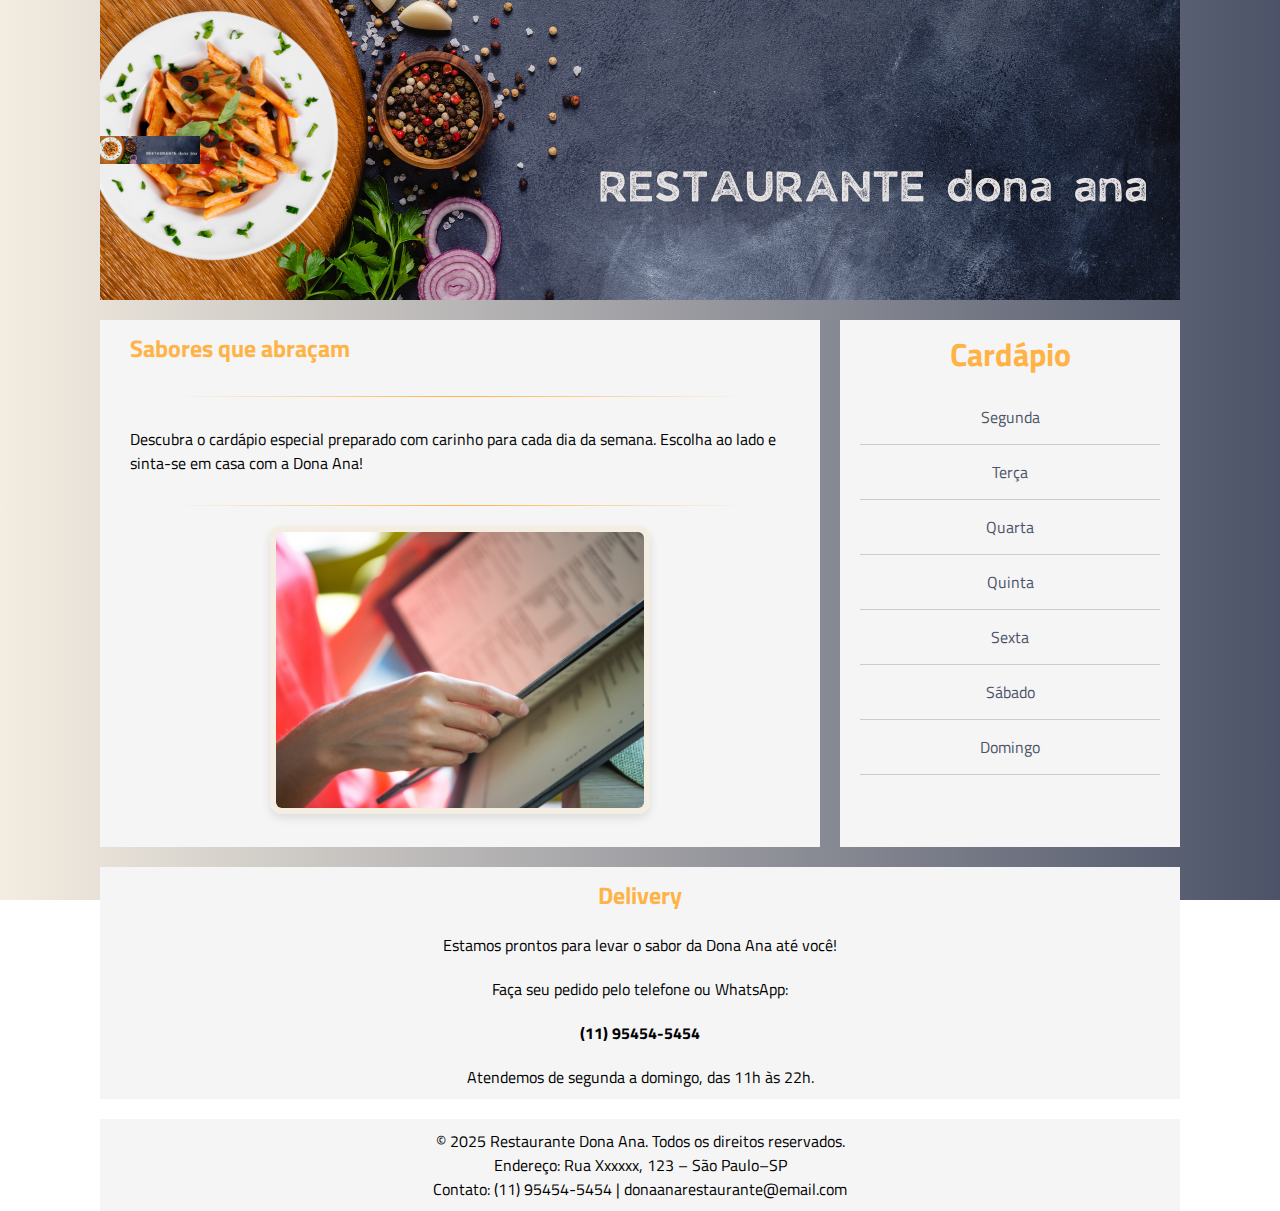
<file: Restaurante Dona Ana/index.html>
<!DOCTYPE html>
<html lang="en">
<head>
    <meta charset="UTF-8">
    <title>Restaurante Dona Ana</title>
    <link rel="stylesheet" type="text/css" href="css/estilo.css">

</head>
<body>
    <div id="container">
        <header>
            <div id="logo">
                <img src="img/f.png" alt="Logo Restaurante Dona Ana" class="img-logo">
                <h1>Restaurante Dona Ana</h1>
            </div>
        </header>
        <div id="conteudo">
            <article id="caixa4">
                <section id="conteudo1">
                <h2>Sabores que abraçam</h2>
                <hr class="linha-decorativa">
                <p>Descubra o cardápio especial preparado com carinho para cada dia da semana. Escolha ao lado e sinta-se em casa com a Dona Ana!</p>
                <hr class="linha-decorativa">
                <img class="imagem" width="380" src="img/a3.png">
                </section>
            </article>
            <aside id="cardapiolateral">
                <h1>Cardápio</h1>
                <ul>
                    <li><a href="segunda.html">Segunda</a></li>
                    <li><a href="terça.html">Terça</a></li>
                    <li><a href="quarta.html">Quarta</a></li>
                    <li><a href="quinta.html">Quinta</a></li>
                    <li><a href="sexta.html">Sexta</a></li>
                    <li><a href="sabado.html">Sábado</a></li>
                    <li><a href="domingo.html">Domingo</a></li>
                </ul>
            </aside>
        </div>
        <div id="delivery">
            <h2>Delivery</h2>
            <p>Estamos prontos para levar o sabor da Dona Ana até você!</p>
            <p>Faça seu pedido pelo telefone ou WhatsApp:</p>
            <p><strong>(11) 95454-5454</strong></p>
            <p>Atendemos de segunda a domingo, das 11h às 22h.</p>
        </div>
        <footer>
            <div class="footer-container">
                <p>&copy; 2025 Restaurante Dona Ana. Todos os direitos reservados.</p>
                <p>Endereço: Rua Xxxxxx, 123 – São Paulo–SP</p>
                <p>Contato: (11) 95454-5454 | donaanarestaurante@email.com</p>
            </div>
        </footer>
    </div>
</body>
</html>
</file>
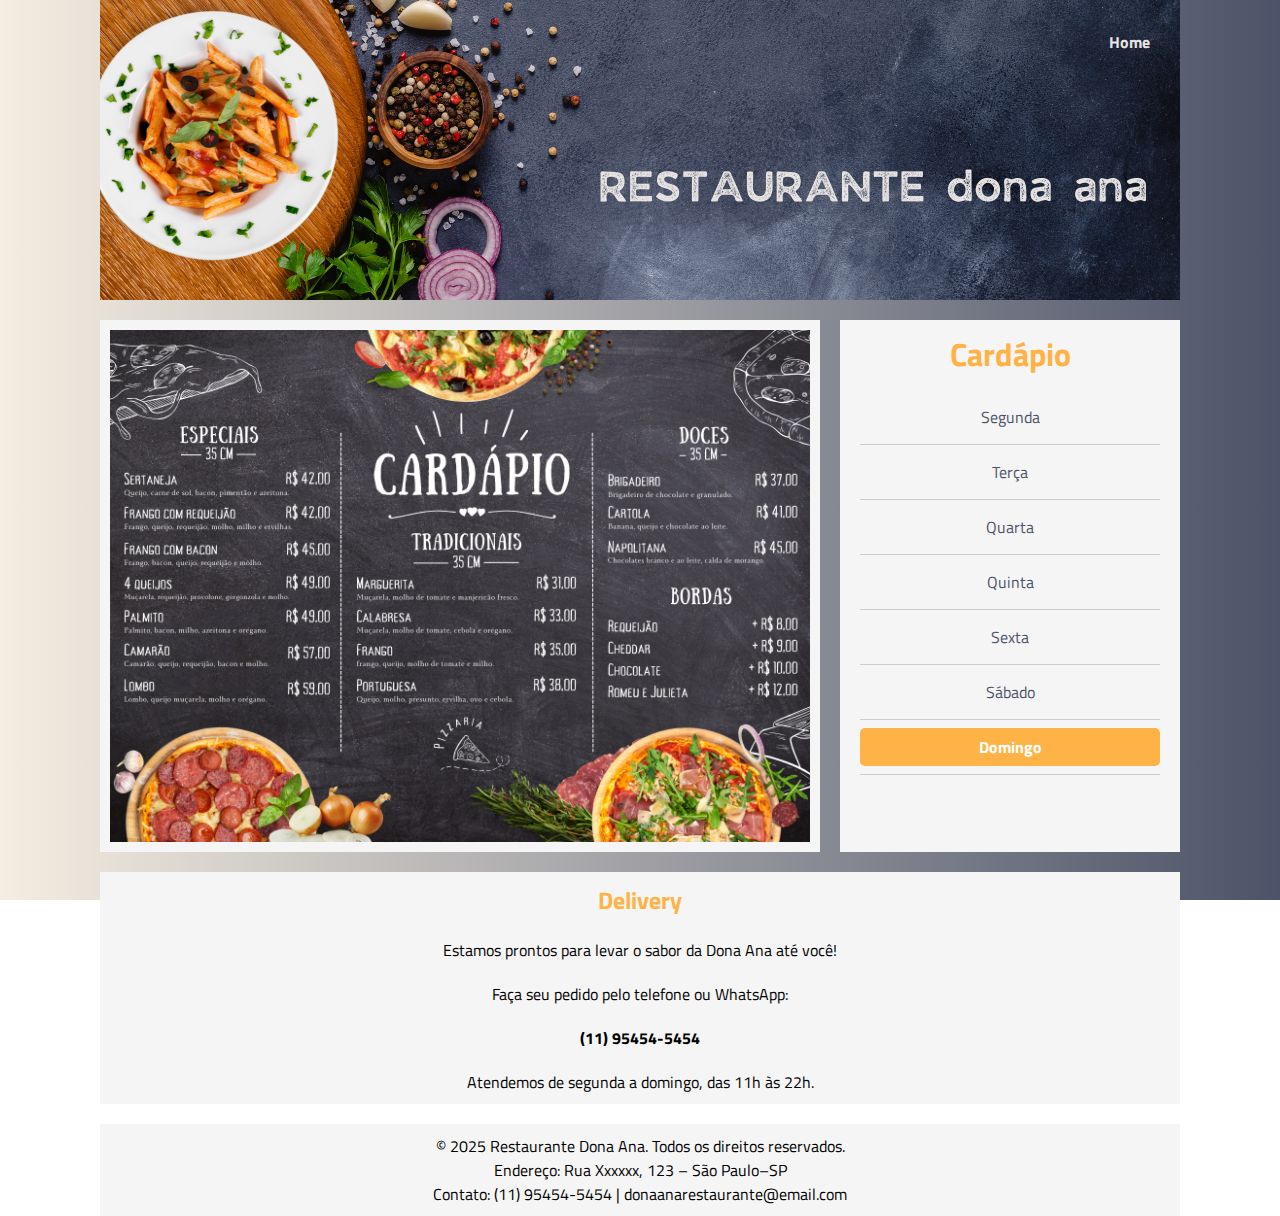
<file: Restaurante Dona Ana/domingo.html>
<!DOCTYPE html>
<html lang="en">
<head>
    <meta charset="UTF-8">
    <title>Restaurante Dona Ana</title>
    <link rel="stylesheet" type="text/css" href="css/estilo.css">

</head>
<body>
<div id="container">
    <header>
        <div id="logo">
            <h1>Restaurante Dona Ana</h1>
        </div>
        <nav>
            <ul>
                <li><a href="index.html">Home</a></li>
            </ul>
        </nav>
    </header>
    <div id="conteudo">
        <article id="caixa1">
            <section id="conteudo1">
                <img src="img/cardapio2.png" alt="Cardápio de Segunda-feira" class="img-cardapio">
            </section>
        </article>
        <aside id="cardapiolateral">
            <h1>Cardápio</h1>
            <ul>
                <li><a href="segunda.html">Segunda</a></li>
                <li><a href="terça.html">Terça</a></li>
                <li><a href="quarta.html">Quarta</a></li>
                <li><a href="quinta.html">Quinta</a></li>
                <li><a href="sexta.html">Sexta</a></li>
                <li><a href="sabado.html">Sábado</a></li>
                <li><a href="domingo.html" class="ativo">Domingo</a></li>
            </ul>
        </aside>
    </div>
    <div id="delivery">
        <h2>Delivery</h2>
        <p>Estamos prontos para levar o sabor da Dona Ana até você!</p>
        <p>Faça seu pedido pelo telefone ou WhatsApp:</p>
        <p><strong>(11) 95454-5454</strong></p>
        <p>Atendemos de segunda a domingo, das 11h às 22h.</p>
    </div>
    <footer>
        <div class="footer-container">
            <p>&copy; 2025 Restaurante Dona Ana. Todos os direitos reservados.</p>
            <p>Endereço: Rua Xxxxxx, 123 – São Paulo–SP</p>
            <p>Contato: (11) 95454-5454 | donaanarestaurante@email.com</p>
        </div>
    </footer>
</div>
</body>
</html>
</file>
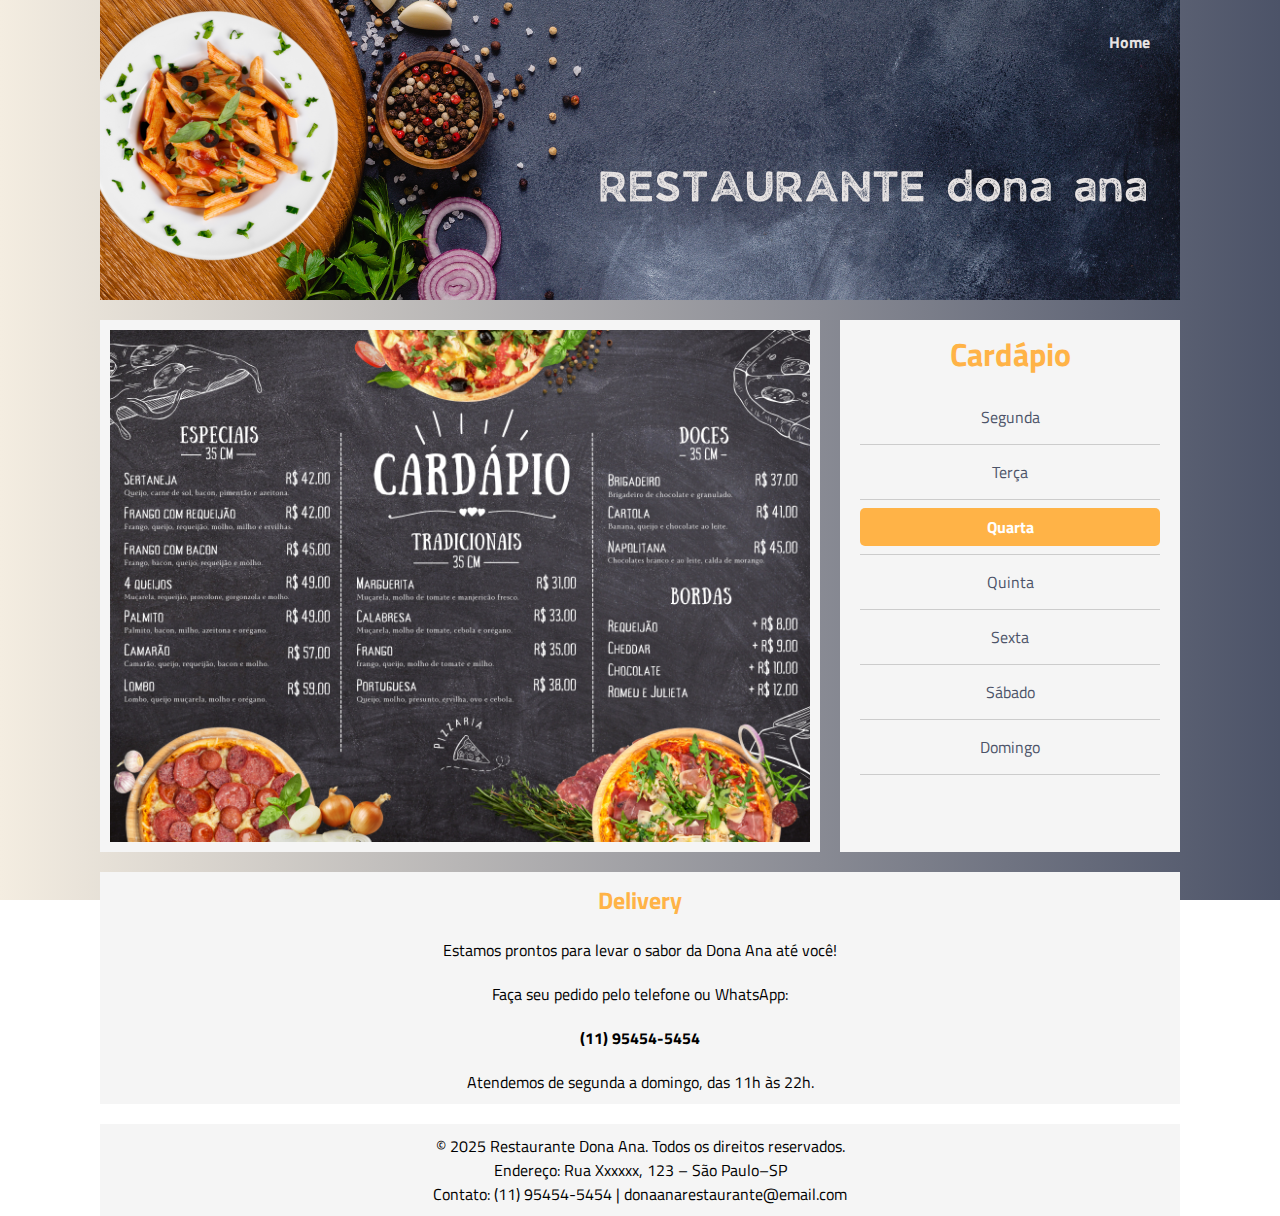
<file: Restaurante Dona Ana/quarta.html>
<!DOCTYPE html>
<html lang="en">
<head>
    <meta charset="UTF-8">
    <title>Restaurante Dona Ana</title>
    <link rel="stylesheet" type="text/css" href="css/estilo.css">

</head>
<body>
<div id="container">
    <header>
        <div id="logo">
            <h1>Restaurante Dona Ana</h1>
        </div>
        <nav>
            <ul>
                <li><a href="index.html">Home</a></li>
            </ul>
        </nav>
    </header>
    <div id="conteudo">
        <article id="caixa1">
            <section id="conteudo1">
                <img src="img/cardapio2.png" alt="Cardápio de Segunda-feira" class="img-cardapio">
            </section>
        </article>
        <aside id="cardapiolateral">
            <h1>Cardápio</h1>
            <ul>
                <li><a href="segunda.html">Segunda</a></li>
                <li><a href="terça.html">Terça</a></li>
                <li><a href="quarta.html" class="ativo">Quarta</a></li>
                <li><a href="quinta.html">Quinta</a></li>
                <li><a href="sexta.html">Sexta</a></li>
                <li><a href="sabado.html">Sábado</a></li>
                <li><a href="domingo.html">Domingo</a></li>
            </ul>
        </aside>
    </div>
    <div id="delivery">
        <h2>Delivery</h2>
        <p>Estamos prontos para levar o sabor da Dona Ana até você!</p>
        <p>Faça seu pedido pelo telefone ou WhatsApp:</p>
        <p><strong>(11) 95454-5454</strong></p>
        <p>Atendemos de segunda a domingo, das 11h às 22h.</p>
    </div>
    <footer>
        <div class="footer-container">
            <p>&copy; 2025 Restaurante Dona Ana. Todos os direitos reservados.</p>
            <p>Endereço: Rua Xxxxxx, 123 – São Paulo–SP</p>
            <p>Contato: (11) 95454-5454 | donaanarestaurante@email.com</p>
        </div>
    </footer>
</div>
</body>
</html>
</file>
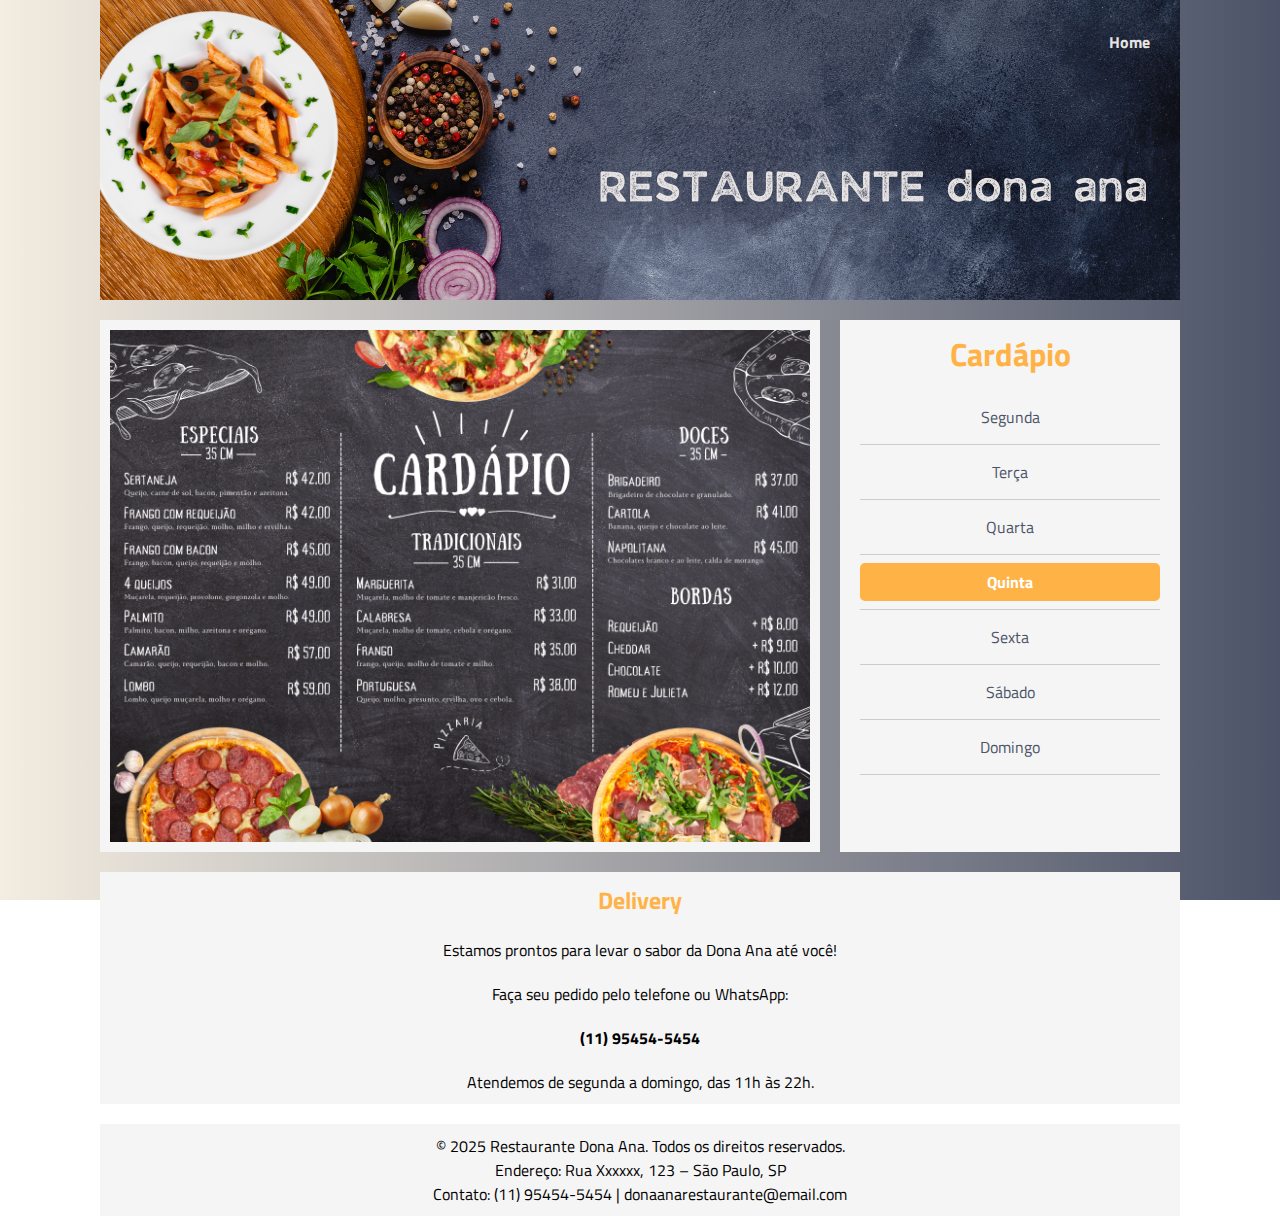
<file: Restaurante Dona Ana/quinta.html>
<!DOCTYPE html>
<html lang="en">
<head>
    <meta charset="UTF-8">
    <title>Restaurante Dona Ana</title>
    <link rel="stylesheet" type="text/css" href="css/estilo.css">

</head>
<body>
<div id="container">
    <header>
        <div id="logo">
            <h1>Restaurante Dona Ana</h1>
        </div>
        <nav>
            <ul>
                <li><a href="index.html">Home</a></li>
            </ul>
        </nav>
    </header>
    <div id="conteudo">
        <article id="caixa1">
            <section id="conteudo1">
                <img src="img/cardapio2.png" alt="Cardápio de Segunda-feira" class="img-cardapio">
            </section>
        </article>
        <aside id="cardapiolateral">
            <h1>Cardápio</h1>
            <ul>
                <li><a href="segunda.html">Segunda</a></li>
                <li><a href="terça.html">Terça</a></li>
                <li><a href="quarta.html">Quarta</a></li>
                <li><a href="quinta.html" class="ativo">Quinta</a></li>
                <li><a href="sexta.html">Sexta</a></li>
                <li><a href="sabado.html">Sábado</a></li>
                <li><a href="domingo.html">Domingo</a></li>
            </ul>
        </aside>
    </div>
    <div id="delivery">
        <h2>Delivery</h2>
        <p>Estamos prontos para levar o sabor da Dona Ana até você!</p>
        <p>Faça seu pedido pelo telefone ou WhatsApp:</p>
        <p><strong>(11) 95454-5454</strong></p>
        <p>Atendemos de segunda a domingo, das 11h às 22h.</p>
    </div>
    <footer>
        <div class="footer-container">
            <p>&copy; 2025 Restaurante Dona Ana. Todos os direitos reservados.</p>
            <p>Endereço: Rua Xxxxxx, 123 – São Paulo, SP</p>
            <p>Contato: (11) 95454-5454 | donaanarestaurante@email.com</p>
        </div>
    </footer>
</div>
</body>
</html>
</file>
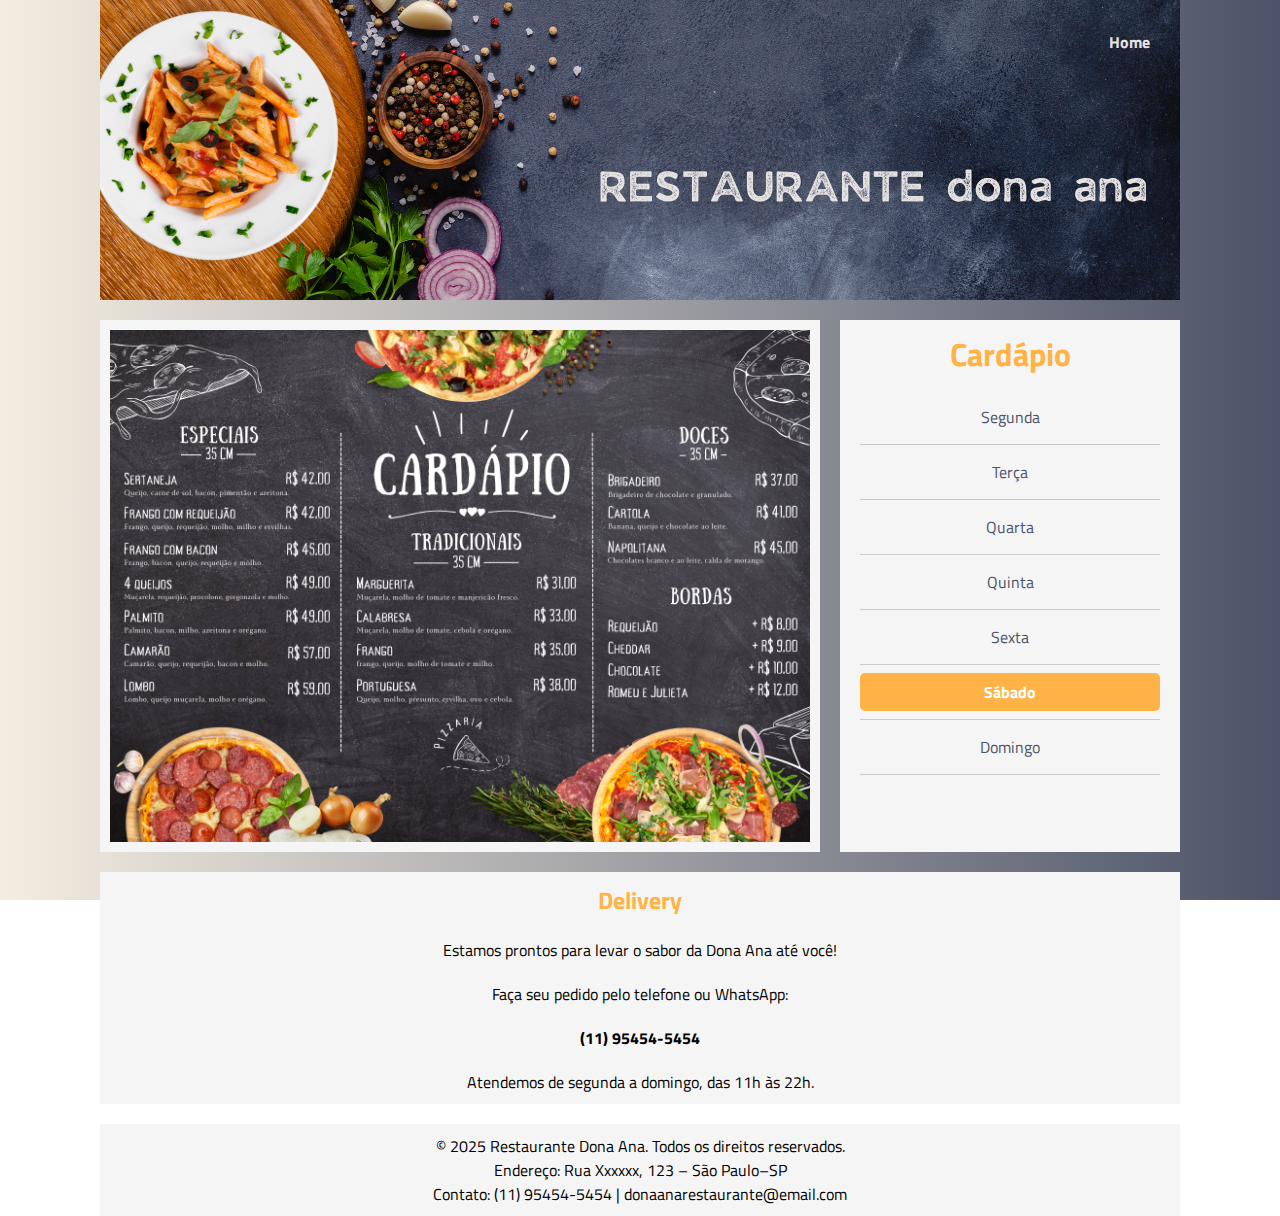
<file: Restaurante Dona Ana/sabado.html>
<!DOCTYPE html>
<html lang="en">
<head>
    <meta charset="UTF-8">
    <title>Restaurante Dona Ana</title>
    <link rel="stylesheet" type="text/css" href="css/estilo.css">

</head>
<body>
<div id="container">
    <header>
        <div id="logo">
            <h1>Restaurante Dona Ana</h1>
        </div>
        <nav>
            <ul>
                <li><a href="index.html">Home</a></li>
            </ul>
        </nav>
    </header>
    <div id="conteudo">
        <article id="caixa1">
            <section id="conteudo1">
                <img src="img/cardapio2.png" alt="Cardápio de Segunda-feira" class="img-cardapio">
            </section>
        </article>
        <aside id="cardapiolateral">
            <h1>Cardápio</h1>
            <ul>
                <li><a href="segunda.html">Segunda</a></li>
                <li><a href="terça.html">Terça</a></li>
                <li><a href="quarta.html">Quarta</a></li>
                <li><a href="quinta.html">Quinta</a></li>
                <li><a href="sexta.html">Sexta</a></li>
                <li><a href="sabado.html" class="ativo">Sábado</a></li>
                <li><a href="domingo.html">Domingo</a></li>
            </ul>
        </aside>
    </div>
    <div id="delivery">
        <h2>Delivery</h2>
        <p>Estamos prontos para levar o sabor da Dona Ana até você!</p>
        <p>Faça seu pedido pelo telefone ou WhatsApp:</p>
        <p><strong>(11) 95454-5454</strong></p>
        <p>Atendemos de segunda a domingo, das 11h às 22h.</p>
    </div>
    <footer>
        <div class="footer-container">
            <p>&copy; 2025 Restaurante Dona Ana. Todos os direitos reservados.</p>
            <p>Endereço: Rua Xxxxxx, 123 – São Paulo–SP</p>
            <p>Contato: (11) 95454-5454 | donaanarestaurante@email.com</p>
        </div>
    </footer>
</div>
</body>
</html>
</file>
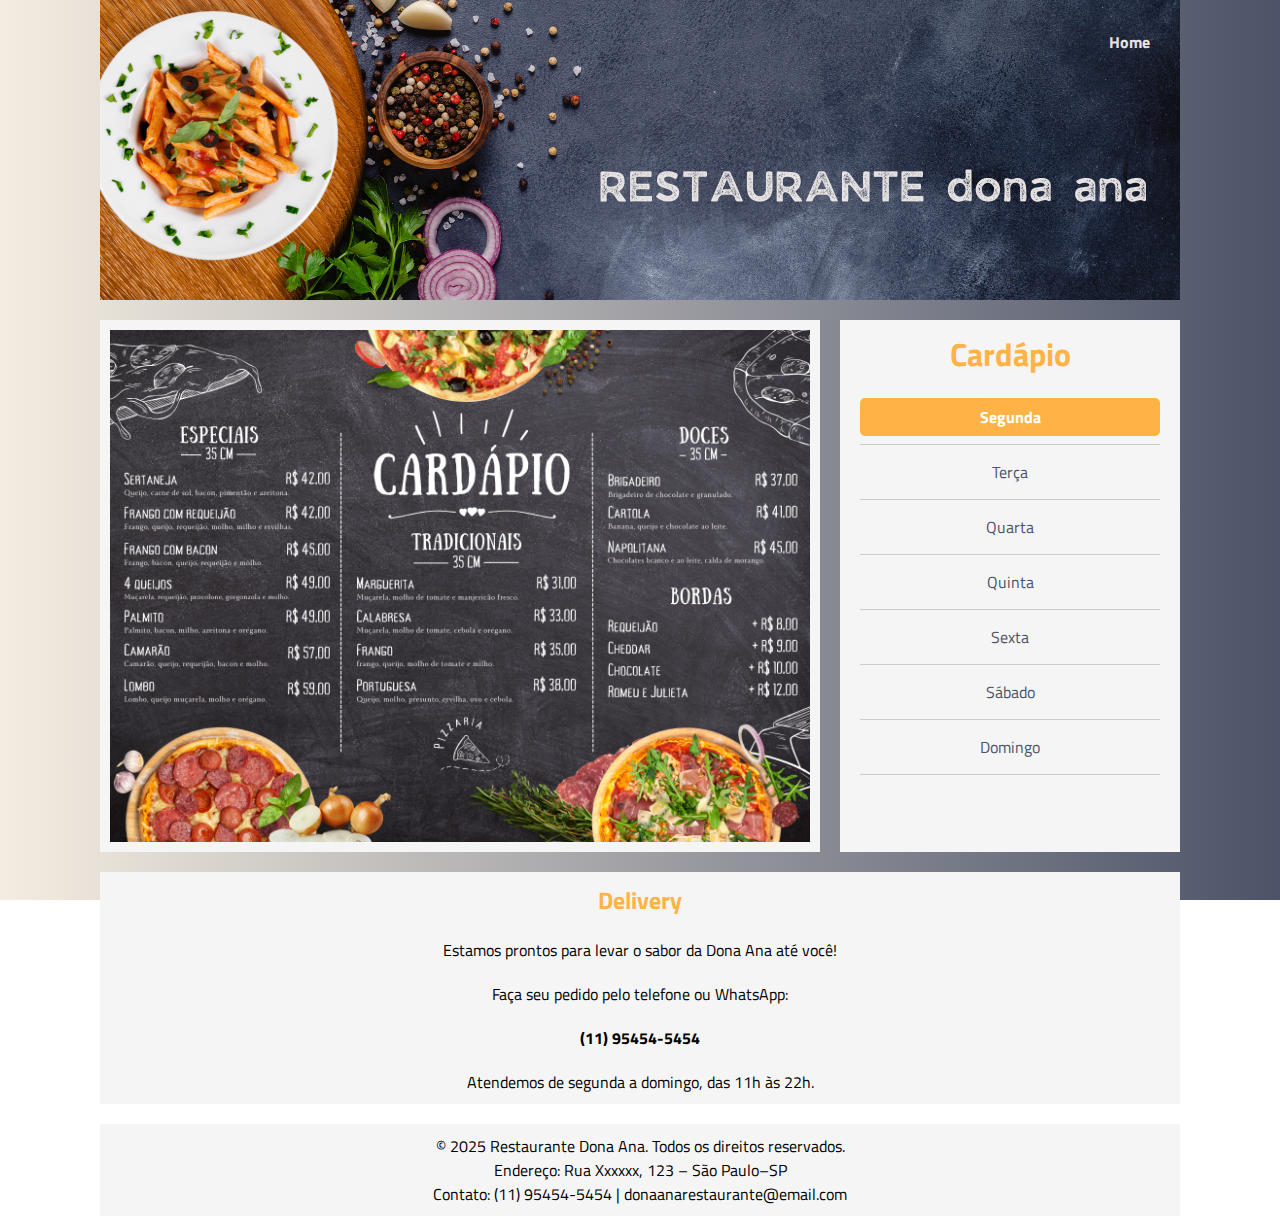
<file: Restaurante Dona Ana/segunda.html>
<!DOCTYPE html>
<html lang="en">
<head>
    <meta charset="UTF-8">
    <title>Restaurante Dona Ana</title>
    <link rel="stylesheet" type="text/css" href="css/estilo.css">

</head>
<body>
<div id="container">
    <header>
        <div id="logo">
            <h1>Restaurante Dona Ana</h1>
        </div>
        <nav>
            <ul>
                <li><a href="index.html">Home</a></li>
            </ul>
        </nav>
    </header>
    <div id="conteudo">
        <article id="caixa1">
            <section id="conteudo1">
                <img src="img/cardapio2.png" alt="Cardápio de Segunda-feira" class="img-cardapio">
            </section>
        </article>
        <aside id="cardapiolateral">
            <h1>Cardápio</h1>
            <ul>
                <li><a href="segunda.html" class="ativo">Segunda</a></li>
                <li><a href="terça.html">Terça</a></li>
                <li><a href="quarta.html">Quarta</a></li>
                <li><a href="quinta.html">Quinta</a></li>
                <li><a href="sexta.html">Sexta</a></li>
                <li><a href="sabado.html">Sábado</a></li>
                <li><a href="domingo.html">Domingo</a></li>
            </ul>
        </aside>
    </div>
    <div id="delivery">
        <h2>Delivery</h2>
        <p>Estamos prontos para levar o sabor da Dona Ana até você!</p>
        <p>Faça seu pedido pelo telefone ou WhatsApp:</p>
        <p><strong>(11) 95454-5454</strong></p>
        <p>Atendemos de segunda a domingo, das 11h às 22h.</p>
    </div>
    <footer>
        <div class="footer-container">
            <p>&copy; 2025 Restaurante Dona Ana. Todos os direitos reservados.</p>
            <p>Endereço: Rua Xxxxxx, 123 – São Paulo–SP</p>
            <p>Contato: (11) 95454-5454 | donaanarestaurante@email.com</p>
        </div>
    </footer>
</div>
</body>
</html>
</file>
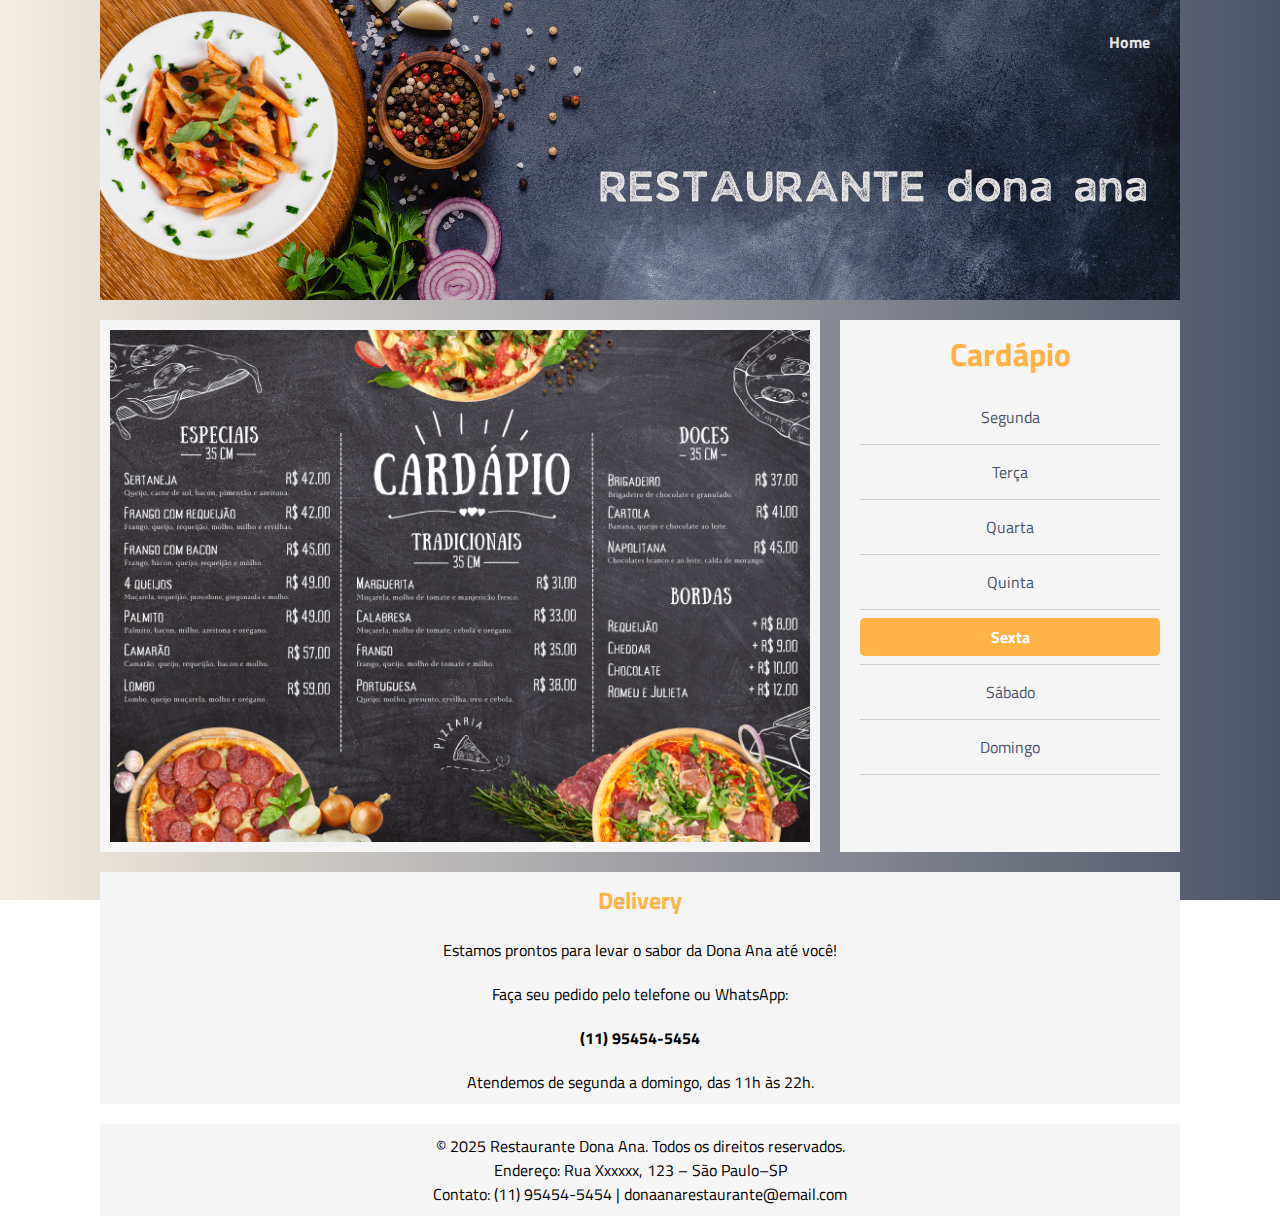
<file: Restaurante Dona Ana/sexta.html>
<!DOCTYPE html>
<html lang="en">
<head>
    <meta charset="UTF-8">
    <title>Restaurante Dona Ana</title>
    <link rel="stylesheet" type="text/css" href="css/estilo.css">

</head>
<body>
<div id="container">
    <header>
        <div id="logo">
            <h1>Restaurante Dona Ana</h1>
        </div>
        <nav>
            <ul>
                <li><a href="index.html">Home</a></li>
            </ul>
        </nav>
    </header>
    <div id="conteudo">
        <article id="caixa1">
            <section id="conteudo1">
                <img src="img/cardapio2.png" alt="Cardápio de Segunda-feira" class="img-cardapio">
            </section>
        </article>
        <aside id="cardapiolateral">
            <h1>Cardápio</h1>
            <ul>
                <li><a href="segunda.html">Segunda</a></li>
                <li><a href="terça.html">Terça</a></li>
                <li><a href="quarta.html">Quarta</a></li>
                <li><a href="quinta.html">Quinta</a></li>
                <li><a href="sexta.html" class="ativo">Sexta</a></li>
                <li><a href="sabado.html">Sábado</a></li>
                <li><a href="domingo.html">Domingo</a></li>
            </ul>
        </aside>
    </div>
    <div id="delivery">
        <h2>Delivery</h2>
        <p>Estamos prontos para levar o sabor da Dona Ana até você!</p>
        <p>Faça seu pedido pelo telefone ou WhatsApp:</p>
        <p><strong>(11) 95454-5454</strong></p>
        <p>Atendemos de segunda a domingo, das 11h às 22h.</p>
    </div>
    <footer>
        <div class="footer-container">
            <p>&copy; 2025 Restaurante Dona Ana. Todos os direitos reservados.</p>
            <p>Endereço: Rua Xxxxxx, 123 – São Paulo–SP</p>
            <p>Contato: (11) 95454-5454 | donaanarestaurante@email.com</p>
        </div>
    </footer>
</div>
</body>
</html>
</file>
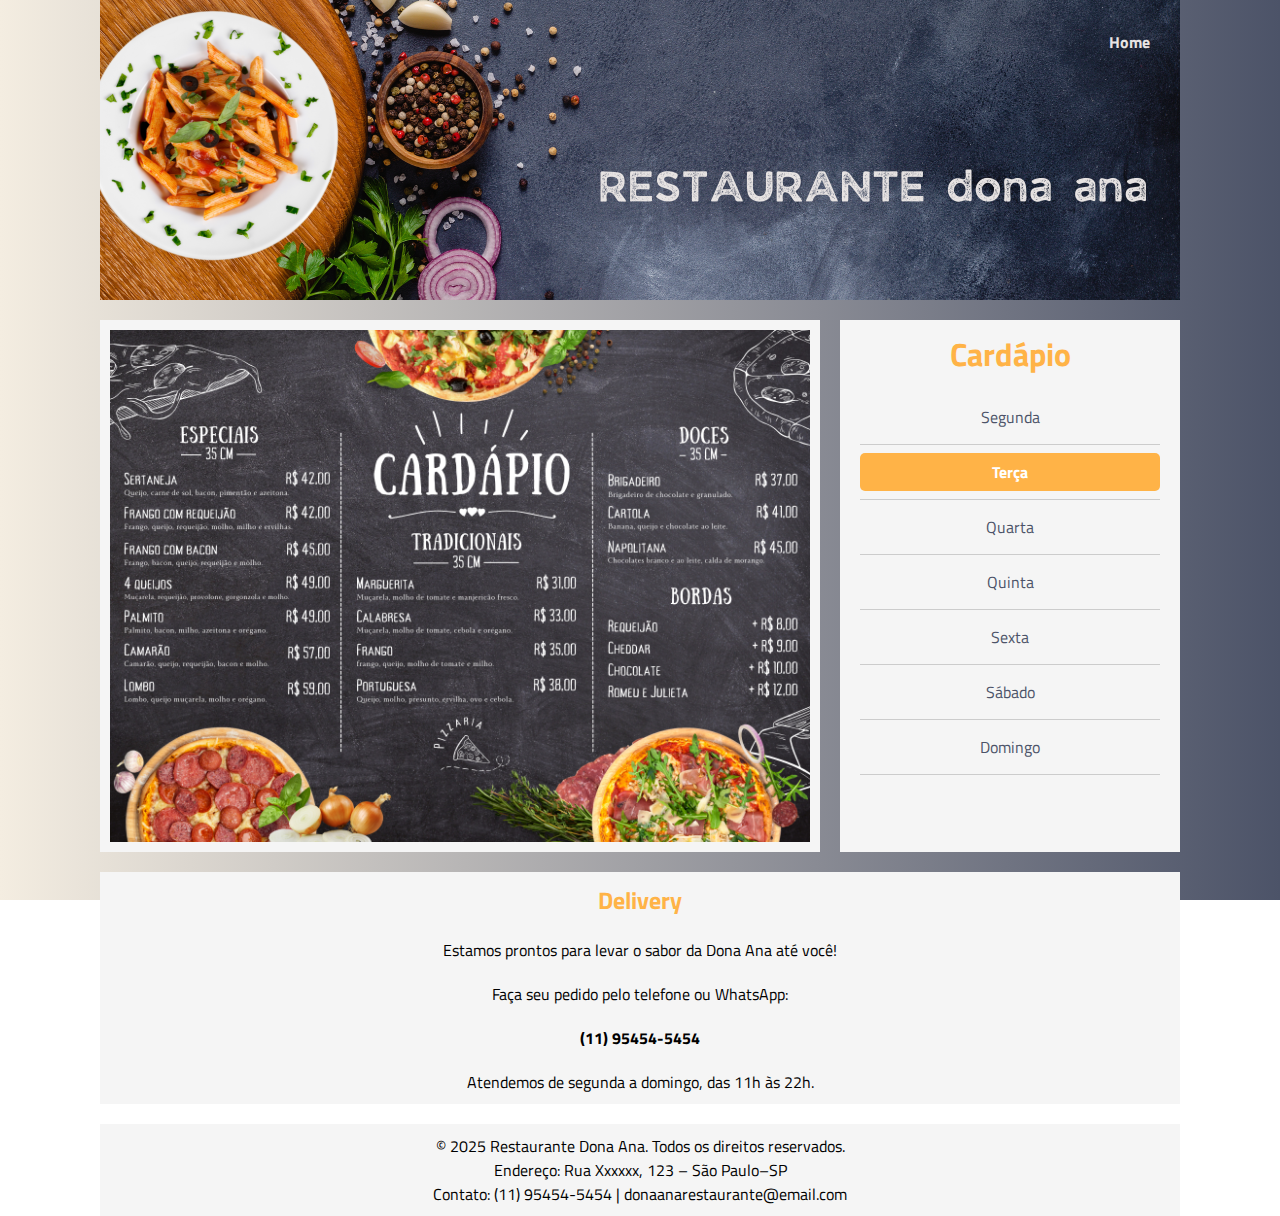
<file: Restaurante Dona Ana/terça.html>
<!DOCTYPE html>
<html lang="en">
<head>
  <meta charset="UTF-8">
  <title>Restaurante Dona Ana</title>
  <link rel="stylesheet" type="text/css" href="css/estilo.css">

</head>
<body>
<div id="container">
  <header>
    <div id="logo">
      <h1>Restaurante Dona Ana</h1>
    </div>
    <nav>
      <ul>
        <li><a href="index.html">Home</a></li>
      </ul>
    </nav>
  </header>
  <div id="conteudo">
    <article id="caixa1">
      <section id="conteudo1">
        <img src="img/cardapio2.png" alt="Cardápio de Segunda-feira" class="img-cardapio">
      </section>
    </article>
    <aside id="cardapiolateral">
      <h1>Cardápio</h1>
      <ul>
        <li><a href="segunda.html">Segunda</a></li>
        <li><a href="terça.html" class="ativo">Terça</a></li>
        <li><a href="quarta.html">Quarta</a></li>
        <li><a href="quinta.html">Quinta</a></li>
        <li><a href="sexta.html">Sexta</a></li>
        <li><a href="sabado.html">Sábado</a></li>
        <li><a href="domingo.html">Domingo</a></li>
      </ul>
    </aside>
  </div>
  <div id="delivery">
    <h2>Delivery</h2>
    <p>Estamos prontos para levar o sabor da Dona Ana até você!</p>
    <p>Faça seu pedido pelo telefone ou WhatsApp:</p>
    <p><strong>(11) 95454-5454</strong></p>
    <p>Atendemos de segunda a domingo, das 11h às 22h.</p>
  </div>
  <footer>
    <div class="footer-container">
      <p>&copy; 2025 Restaurante Dona Ana. Todos os direitos reservados.</p>
      <p>Endereço: Rua Xxxxxx, 123 – São Paulo–SP</p>
      <p>Contato: (11) 95454-5454 | donaanarestaurante@email.com</p>
    </div>
  </footer>
</div>
</body>
</html>
</file>
<file: Restaurante Dona Ana/css/estilo.css>
@import url('https://fonts.googleapis.com/css2?family=Dosis:wght@200..800&family=Lora:ital,wght@0,400..700;1,400..700&family=Montserrat:ital,wght@0,100..900;1,100..900&family=Nunito+Sans:ital,opsz,wght@0,6..12,200..1000;1,6..12,200..1000&family=Titillium+Web:ital,wght@0,200;0,300;0,400;0,600;0,700;0,900;1,200;1,300;1,400;1,600;1,700&display=swap');

* {
    margin: 0;
    padding: 0;
    box-sizing: border-box;
}

html, body {
    height: 100%;
}

body {
    font-family: "Titillium Web", "sans-serif";
    background: linear-gradient(to left, #4c5368, #f4ede1);
    background-repeat: no-repeat;
    background-attachment: fixed;
    background-size: cover;
    background-position: center;
    min-height: 100vh;
    margin: 0;
    padding: 0;
}

#container {
    width: 1080px;
    margin: 0 auto;
}

header {
    position: relative;
    height: 300px;
    overflow: hidden;
}

#logo {
    width: 100%;
    height: 100%;
    background: url(../img/f.png);
    display: block;
    background-size: cover;
}

#logo h1 {
    text-indent: -9999px;
}

header nav {
    position: absolute;
    top: 20px;
    z-index: 10;
    right: 10px;
}

header nav ul {
    list-style: none;
    display: flex;
    gap: 20px;
    padding: 10px 20px;
    border-radius: 8px;
}

header nav ul li a {
    color: #e8e4e3;
    text-decoration: none;
    font-weight: bold;
    transition: color 0.3s ease, background-color 0.3s ease;
}

header nav ul li a:visited {
    color: #e8e4e3;
}

header nav ul li a:hover {
    color: #ffffff;
    background-color: rgba(255, 255, 255, 0.1);
    padding: 5px 10px;
    border-radius: 5px;
}

header nav ul li a:active {
    color: #ffb347;
}

header nav ul li a:focus {
    outline: 2px solid #ffffff;
    outline-offset: 2px;
}

/* corpo */

#conteudo {
    display: flex;
    width: 100%;
    margin: 0 auto;
    justify-content: space-between;
    flex-wrap: wrap;
}

#caixa1 {
    width: 720px;
    margin-top: 20px;
    background-color: whitesmoke;
    display: flex;
    justify-content: center;
    align-items: center;
    padding: 10px;
    box-sizing: border-box;
}
.img-cardapio {
    max-width: 100%;
    height: auto;
    display: block;
}

#caixa4 {
    width: 720px;
    margin-top: 20px;
    height: 527px;
    background: whitesmoke;
    background-size: contain;
}

#conteudo1 h2 {
    margin-left: 20px;
    padding: 10px;
    color: #ffb347;
}

#conteudo1 p {
    margin-left: 20px;
    padding: 10px;
}

hr {
    border: none;
    border-top: 2px solid #ada484;
    width: 100%;
    margin: 10px 0;
}

.linha-decorativa {
    border: none;
    height: 1px;
    background: linear-gradient(to right, transparent, #ffb347, transparent);
    position: relative;
    margin: 20px auto;
    width: 80%;
}

.linha-decorativa::after {
    content: '';
    position: absolute;
    top: 50%;
    left: 50%;
    transform: translate(-50%, -50%);
    width: 10px;
    height: 10px;
    background-color: #ffb347;
    border-radius: 50%;
    box-shadow: 0 0 4px rgba(0,0,0,0.1);
}

.imagem {
    display: block;
    margin: 20px auto;
    border: 6px solid #f4ede1;
    border-radius: 12px;
    box-shadow: 0 4px 10px rgba(0, 0, 0, 0.1);
    transition: transform 0.3s ease;
}

.imagem:hover {
    transform: scale(1.02);
}

#cardapiolateral {
    margin-top: 20px;
    width: 340px;
    background: whitesmoke;
}

#cardapiolateral h1 {
    text-align: center;
    padding: 10px;
    color: #ffb347;
}
#cardapiolateral li {
    border-bottom: 1px solid #ccc;
    padding-bottom: 8px;
    margin-bottom: 8px;
}

#cardapiolateral ul {
    list-style: none;
    padding: 10px 20px;
}

#cardapiolateral ul li a {
    display: block;
    margin: 0 auto;
    text-align: center;
    padding: 7px 8px;
    color: #4c5368;
    text-decoration: none;
}

#cardapiolateral ul li a:visited {
    color: #4c5368;
}

#cardapiolateral ul li a:hover {
    color: #ada484;
    background-color: #e8e4e3;
    border-radius: 5px;
}

#cardapiolateral hr {
    border: none;
    height: 2px;
    background: linear-gradient(to right, #e8e4e3, #ffb347, #e8e4e3);
    width: 80%;
    margin: 12px auto;
    border-radius: 4px;
    opacity: 0.7;
}

#delivery {
    background-color: whitesmoke;
    display: block;
    margin-top: 20px;
}

#delivery h2 {
    text-align: center;
    color: #ffb347;
    padding: 10px;
}

#delivery p {
    text-align: center;
    padding: 10px;
}

footer {
    background-color: whitesmoke;
    display: block;
    margin-top: 20px;
}

.footer-container {
    text-align: center;
    padding: 10px;
}

.ativo {
    color: #fff !important;
    background-color: #ffb347;
    border-radius: 5px;
    font-weight: bold;
}

/* RESPONSIVIDADE */
@media (max-width: 768px) {
    #container {
        width: 100%;
        padding: 10px;
    }

    header {
        height: 200px;
    }

    #logo {
        background-size: cover;
    }

    header nav ul {
        flex-direction: column;
        gap: 10px;
        background: rgba(0, 0, 0, 0.5);
        padding: 10px;
    }

    #conteudo {
        flex-direction: column;
        align-items: center;
    }

    #caixa1,
    #caixa4 {
        width: 100%;
        height: auto;
        background-size: contain;
    }

    #cardapiolateral {
        width: 100%;
    }
}
#logo {
    display: flex;
    align-items: center;
}

.img-logo {
    max-width: 100px;  /* Ajuste o tamanho máximo do logo conforme necessário */
    height: auto;
    margin-right: 15px; /* Espaço entre a imagem e o texto */
}

h1 {
    font-size: 2rem;
    margin: 0;
}

/* CSS para o ajuste da imagem do cardápio (já está bom) */
.img-cardapio {
    max-width: 100%;
    height: auto;
    display: block;
}
</file>
